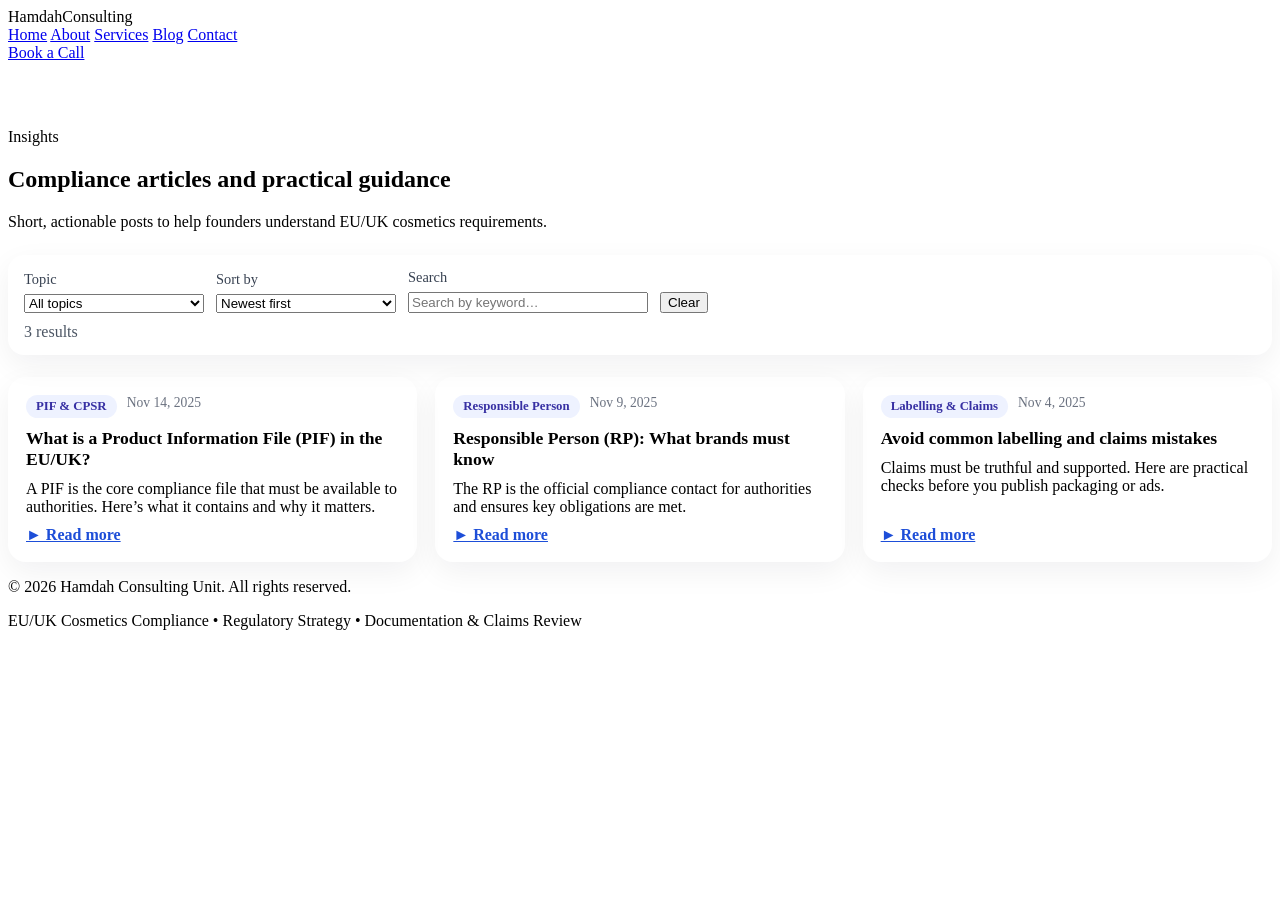
<file: blog.html>
<!DOCTYPE html>
<html lang="en">
<head>
  <meta charset="UTF-8" />
  <meta name="viewport" content="width=device-width, initial-scale=1.0" />
  <title>Hamdah Consulting Unit — Blog</title>
  <meta name="description" content="Insights and updates on EU/UK cosmetics compliance, RP services, PIF/CPSR, and labelling." />

  <!-- MAIN STYLES -->
  <link rel="stylesheet" href="styles.css" />
</head>

<body>
  <header class="site-header">
    <div class="container header-inner">
      <div class="logo">Hamdah<span>Consulting</span></div>
      <nav class="main-nav">
        <a href="index.html">Home</a>
        <a href="index.html#about">About</a>
        <a href="index.html#services">Services</a>
        <a href="blog.html" class="active">Blog</a>
        <a href="index.html#contact">Contact</a>
      </nav>
      <a href="index.html#contact" class="btn btn-primary">Book a Call</a>
    </div>
  </header>

  <main>
    <section class="section" style="padding-top:50px;">
      <div class="container">
        <div class="section-heading center">
          <p class="badge">Insights</p>
          <h2>Compliance articles and practical guidance</h2>
          <p class="section-subtitle">
            Short, actionable posts to help founders understand EU/UK cosmetics requirements.
          </p>
        </div>

        <div class="blog-controls" style="margin-top:24px;">
          <div class="blog-controls-row">
            <label>
              Topic
              <select id="topicFilter">
                <option value="all">All topics</option>
              </select>
            </label>

            <label>
              Sort by
              <select id="sortFilter">
                <option value="newest">Newest first</option>
                <option value="oldest">Oldest first</option>
              </select>
            </label>

            <label class="blog-search">
              Search
              <input id="searchInput" type="search" placeholder="Search by keyword…" />
            </label>

            <button id="clearBtn" class="btn btn-ghost" type="button">Clear</button>
          </div>

          <p id="resultsMeta" style="margin:10px 0 0;color:#4b5563;"></p>
        </div>

        <div id="blogGrid" class="blog-grid" style="margin-top:22px;"></div>
      </div>
    </section>
  </main>

  <footer class="site-footer">
    <div class="container footer-inner">
      <p>© <span id="year"></span> Hamdah Consulting Unit. All rights reserved.</p>
      <p class="footer-meta">
        EU/UK Cosmetics Compliance • Regulatory Strategy • Documentation & Claims Review
      </p>
    </div>
  </footer>

  <script>
    document.getElementById("year").textContent = new Date().getFullYear();
  </script>

  <script src="js/posts.js"></script>
  <script src="js/blog.js"></script>
</body>
</html>
</file>
<file: styles.css>
/* BLOG */
.blog-controls { background: #fff; border-radius: 16px; padding: 14px 16px; box-shadow:0 10px 30px rgba(15,23,42,.06); }
.blog-controls-row { display:flex; flex-wrap:wrap; gap:12px; align-items:end; }
.blog-controls label { display:flex; flex-direction:column; gap:6px; font-size:.9rem; color:#374151; }
.blog-controls select,
.blog-controls input { min-width: 180px; }

.blog-search input { min-width: 240px; }

.blog-grid {
  display:grid;
  grid-template-columns: repeat(auto-fit, minmax(260px, 1fr));
  gap: 18px;
}

.blog-card {
  background: var(--panel);
  border-radius: 18px;
  padding: 18px;
  box-shadow:0 10px 30px rgba(15,23,42,.06);
  display:flex;
  flex-direction:column;
  gap:10px;
}

.blog-meta { color: var(--muted); font-size: .9rem; display:flex; gap:10px; flex-wrap:wrap; }
.blog-topic { display:inline-flex; padding: 4px 10px; border-radius: 999px; background:#eef2ff; color:#3730a3; font-weight:600; font-size:.8rem; }
.blog-date { color:#6b7280; font-size:.85rem; }
.blog-title { margin: 0; font-size: 1.1rem; }
.blog-excerpt { margin: 0; color: var(--muted); }
.blog-link { font-weight: 700; color: #1d4ed8; margin-top:auto; }
.blog-link:hover { text-decoration: underline; }
</file>
